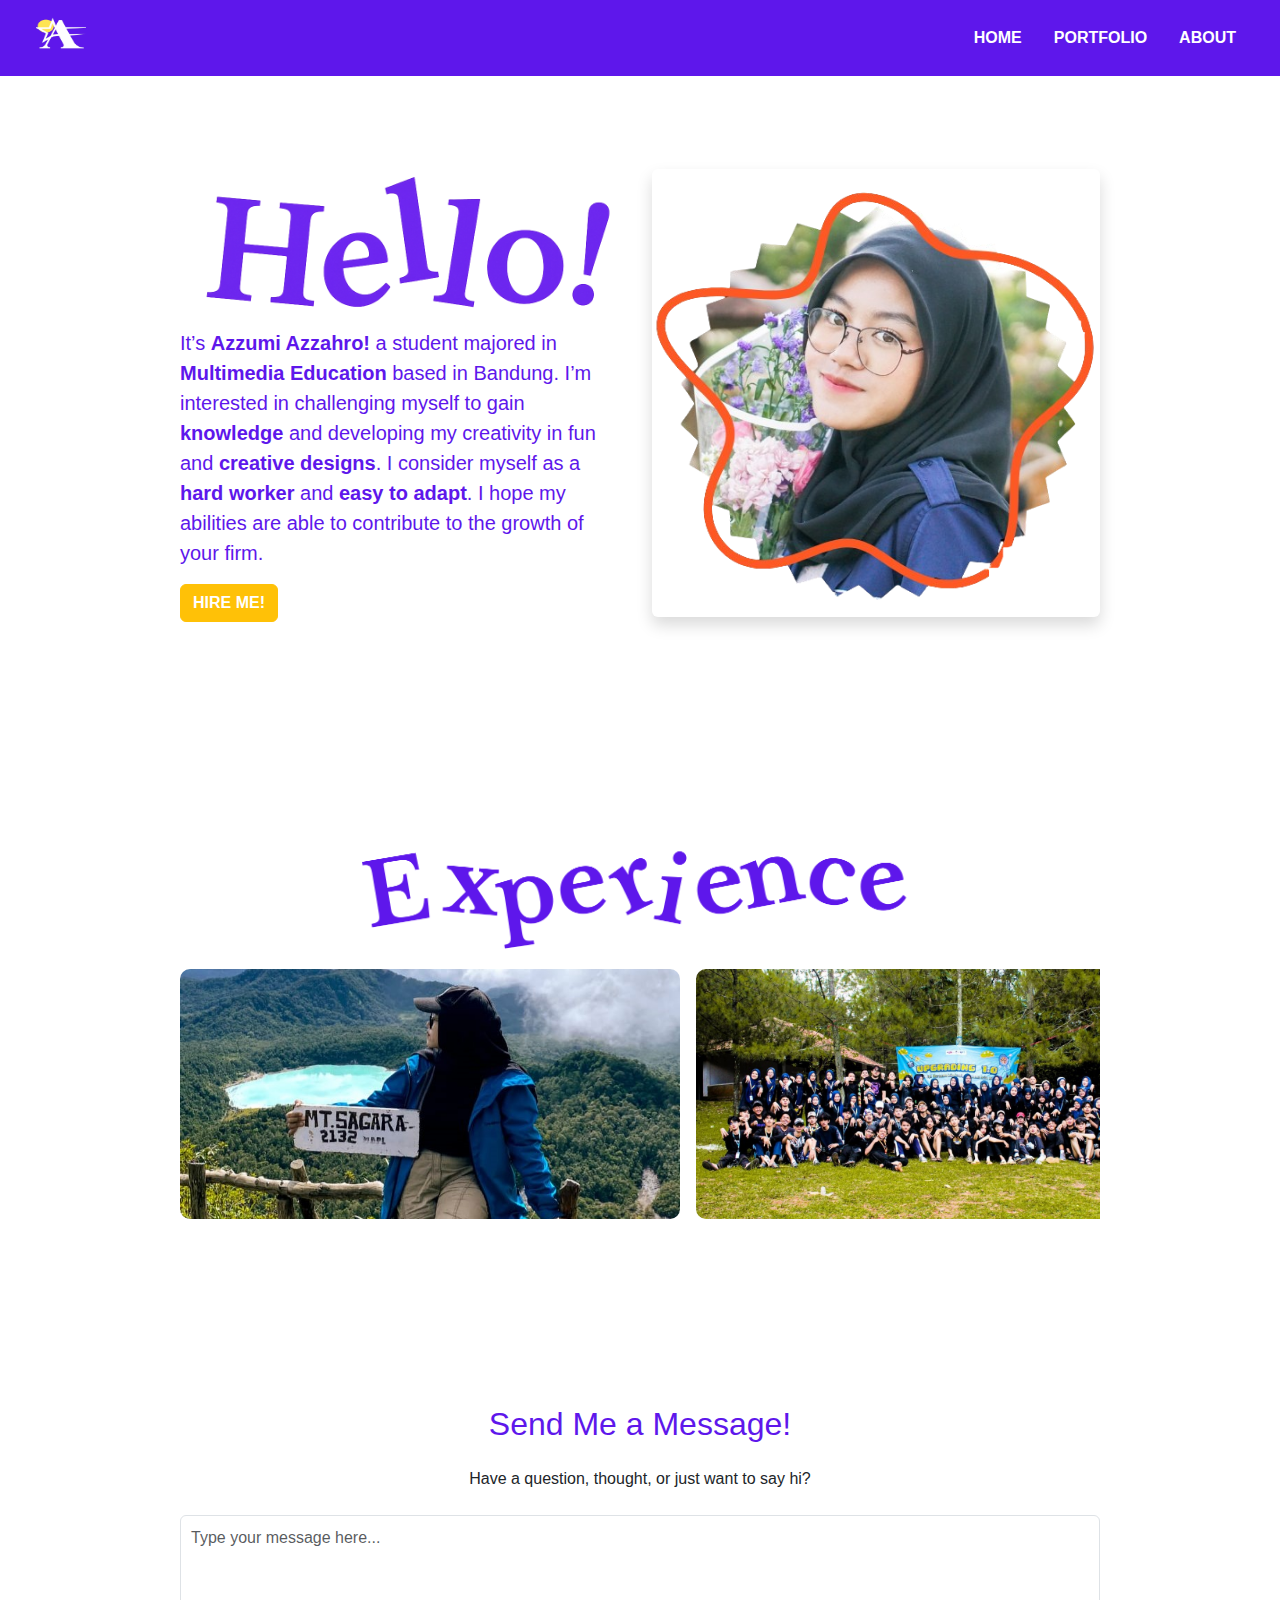
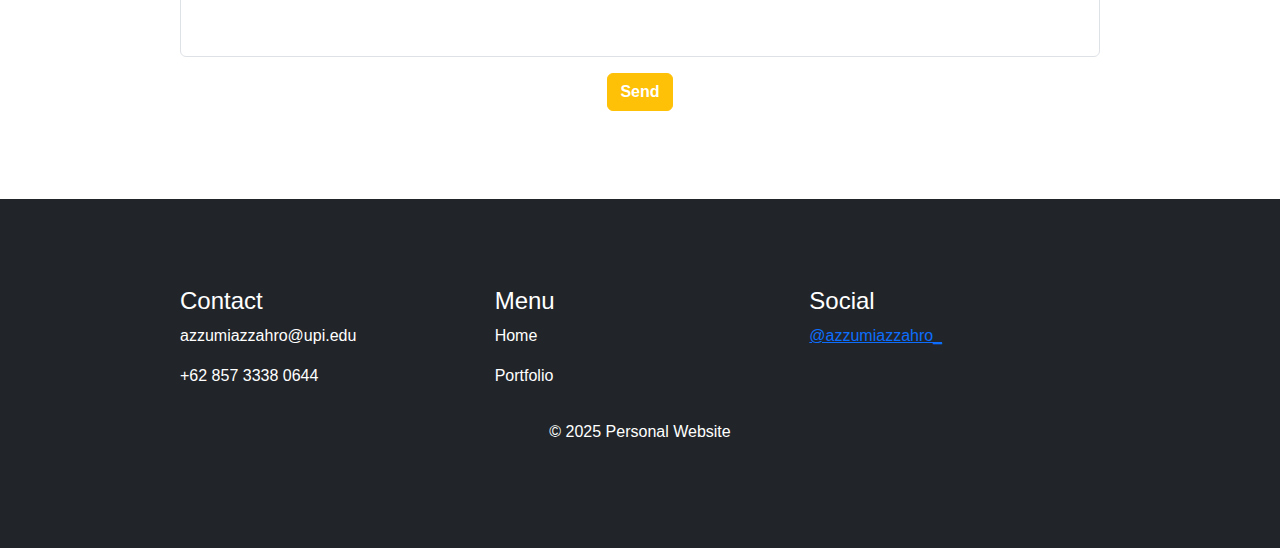
<file: index.html>
<!DOCTYPE html>
<html lang="en">
<head>
  <meta charset="UTF-8" />
  <meta name="viewport" content="width=device-width, initial-scale=1.0"/>
  <title>Personal Website</title>
  <link href="https://cdn.jsdelivr.net/npm/bootstrap@5.3.0/dist/css/bootstrap.min.css" rel="stylesheet">
  <link rel="stylesheet" href="styles.css" />
</head>
<body>

  <!-- Navbar -->
  <header class="navbar navbar-expand-lg navbar-dark bg-purple px-4">
    <div class="container-fluid">
      <a class="navbar-brand d-flex align-items-center" href="#">
        <div class="logo-wrapper">
          <img src="logo.png" alt="Logo" class="logo-img">
        </div>
      </a>
      <nav class="navbar-nav ms-auto d-flex flex-row gap-3">
        <a class="nav-link nav-white fw-bold" href="index.html">HOME</a>
        <a class="nav-link nav-white fw-bold" href="portfolio.html">PORTFOLIO</a>
        <a class="nav-link nav-white fw-bold" href="about.html">ABOUT</a>
      </nav>
    </div>
  </header>

  <!-- Hero Section -->
  <section class="hero container my-5">
    <div class="row align-items-center">
      <div class="col-md-6 mb-4 mb-md-0">
        <img src="Hello!.png" alt="Hello Graphic" class="img-fluid mb-3 hero-hello">
        <p class="text-purple fs-5">
          It’s <strong>Azzumi Azzahro!</strong> a student majored in <strong>Multimedia Education</strong> based in Bandung. 
          I’m interested in challenging myself to gain <strong>knowledge</strong> and developing my creativity in fun and 
          <strong>creative designs</strong>. I consider myself as a <strong>hard worker</strong> and <strong>easy to adapt</strong>. 
          I hope my abilities are able to contribute to the growth of your firm.
        </p>
        <a href="mailto:azzumi@example.com" class="btn btn-warning text-white fw-bold">HIRE ME!</a>
      </div>
      <div class="col-md-6 text-center">
        <img src="Azzumi.png" alt="Profile Photo" class="img-fluid rounded shadow hero-profile">
      </div>
    </div>
  </section>

  <!-- Label Section -->
  <section class="container my-5">
    <img src="Experience.png" class="img-fluid rounded" alt="Experience">
    <div class="scroll-container">
      <div class="label-card"><div class="overlay"><p>RIMBAWANA</p></div><img src="Rimbawana.jpg" alt="Rimbawana"></div>
      <div class="label-card"><div class="overlay"><p>HIMAPEDIA</p></div><img src="Himapedia.jpg" alt="Himapedia"></div>
      <div class="label-card"><div class="overlay"><p>PRAMUKA</p></div><img src="Peci.jpg" alt="Pengawas"></div>
      <div class="label-card"><div class="overlay"><p>RED</p></div><img src="PSDO.jpg" alt="PSDO"></div>
    </div>
  </section>

  <!-- Message Box -->
  <section class="contact-message-box py-5 px-4 bg-success-subtle">
    <div class="container text-center">
      <h2 class="text-purple mb-4">Send Me a Message!</h2>
      <p class="mb-4">Have a question, thought, or just want to say hi?</p>
      <form>
        <div class="mb-3">
          <textarea class="form-control message-textarea" rows="5" placeholder="Type your message here..." required></textarea>
        </div>
        <button type="submit" class="btn btn-warning text-white fw-bold">Send</button>
      </form>
    </div>
  </section>

  <!-- Footer -->
  <footer class="bg-dark text-white py-5">
    <div class="container">
      <div class="row mb-3">
        <div class="col-md-4">
          <h4>Contact</h4>
          <p>azzumiazzahro@upi.edu</p>
          <p>+62 857 3338 0644</p>
        </div>
        <div class="col-md-4">
          <h4>Menu</h4>
          <p>Home</p>
          <p>Portfolio</p>
        </div>
        <div class="col-md-4">
          <h4>Social</h4>
          <p><a href="https://instagram.com/azzumiazzahro_" target="_blank">@azzumiazzahro_</a></p>
        </div>
      </div>
      <p class="text-center">&copy; 2025 Personal Website</p>
    </div>
  </footer>

  <script src="https://cdn.jsdelivr.net/npm/bootstrap@5.3.0/dist/js/bootstrap.bundle.min.js"></script>
</body>
</html>
</file>
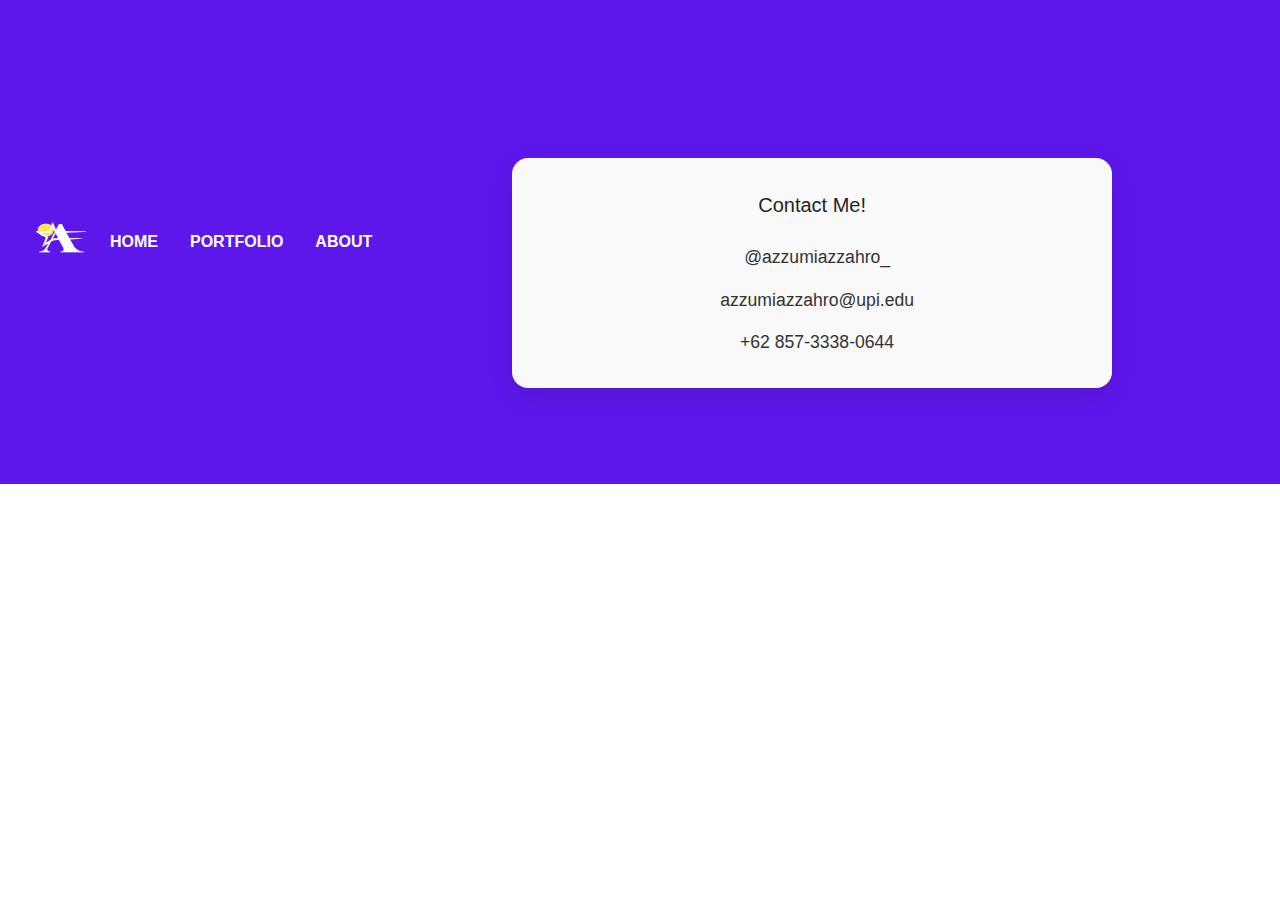
<file: about.html>
<!DOCTYPE html>
<html lang="en">
<head>
  <meta charset="UTF-8" />
  <meta name="viewport" content="width=device-width, initial-scale=1.0"/>
  <title>Personal Website</title>
  <link href="https://cdn.jsdelivr.net/npm/bootstrap@5.3.0/dist/css/bootstrap.min.css" rel="stylesheet">
  <link rel="stylesheet" href="styles.css" />
</head>
<body>

  <!-- Navbar -->
  <header class="navbar navbar-expand-lg navbar-dark bg-purple px-4">
    <div class="container-fluid">

      <a class="navbar-brand d-flex align-items-center" href="#">
  <div class="logo-wrapper">
    <img src="logo.png" alt="Logo" class="logo-img">
  </div>
</a>

<nav class="navbar-nav ms-auto d-flex flex-row gap-3">
  <a class="nav-link nav-white fw-bold" href="index.html">HOME</a>
  <a class="nav-link nav-white fw-bold" href="portfolio.html">PORTFOLIO</a>
  <a class="nav-link nav-white fw-bold" href="about.html">ABOUT</a>
</nav>

 <!-- About / Contact Page -->
  <section class="container my-5">
    <h2 class="text-center text-purple mb-4">About Me</h2>

    <div class="about-box text-center">
      <p class="lead mb-4">
        Contact Me!
      </p>

      <div class="contact-info">
        <div class="contact-item">
          <i class="bi bi-instagram"></i>
          <a href="https://instagram.com/azzumiazzahro_" target="_blank">@azzumiazzahro_</a>
        </div>
        <div class="contact-item">
          <i class="bi bi-envelope"></i>
          <a href="mailto:azzumiazzahro@upi.edu">azzumiazzahro@upi.edu</a>
        </div>
        <div class="contact-item">
          <i class="bi bi-telephone"></i>
          <span>+62 857-3338-0644</span>
        </div>
      </div>
    </div>
  </section>

</body>
</html>
</file>
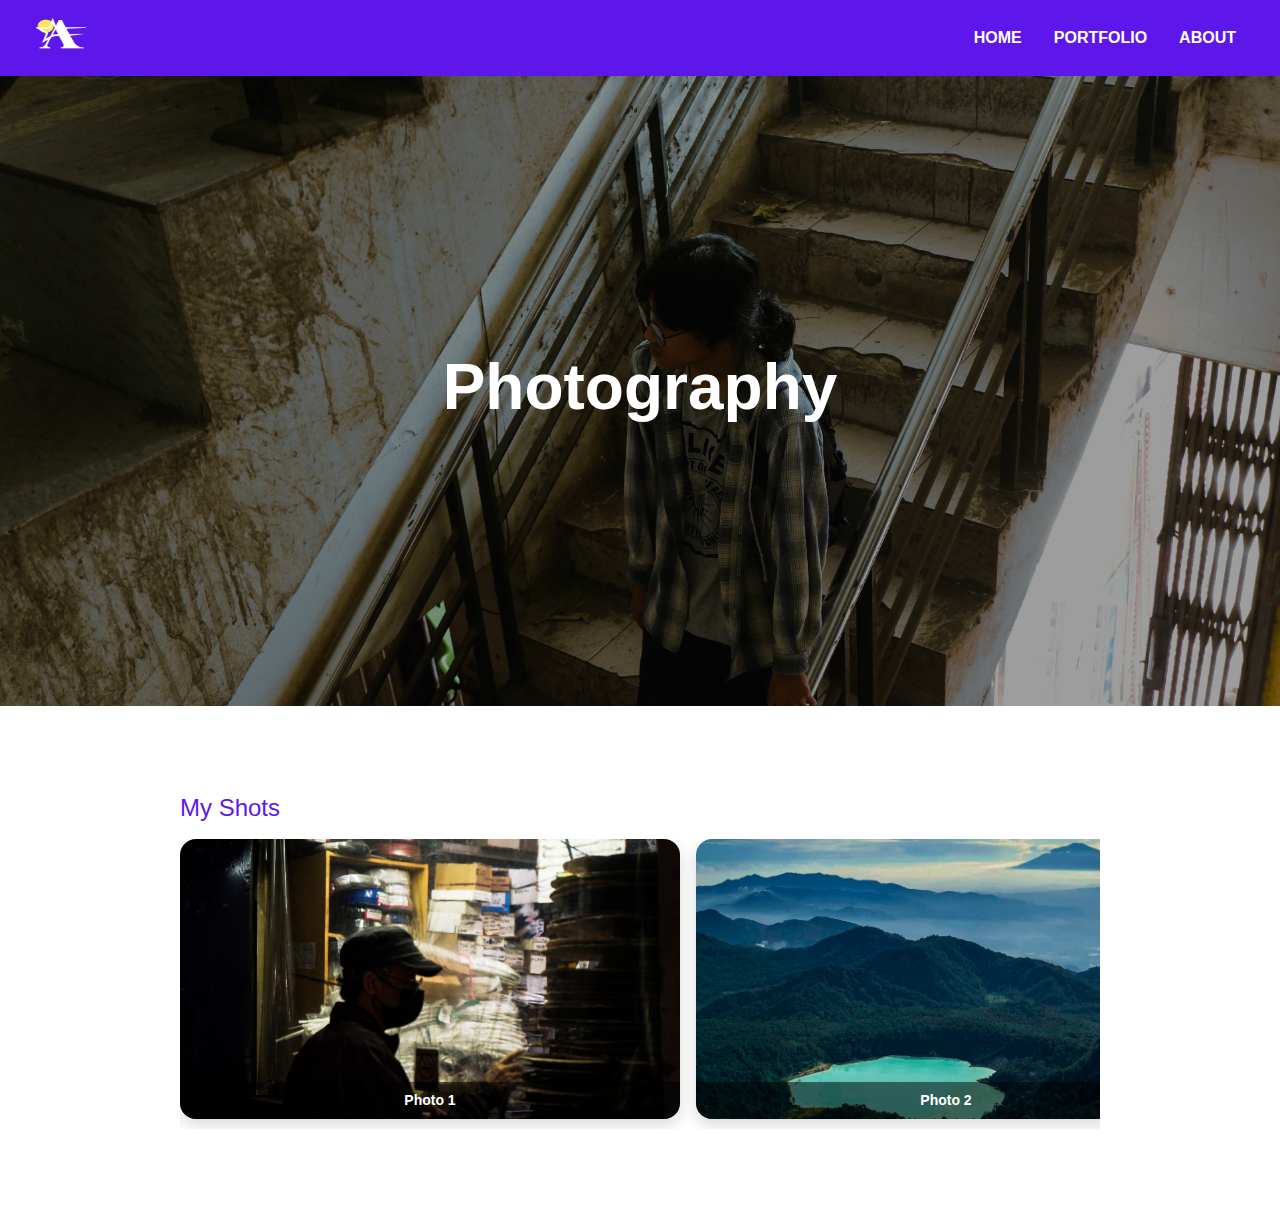
<file: photography.html>
<!DOCTYPE html>
<html lang="en">
<head>
  <meta charset="UTF-8" />
  <meta name="viewport" content="width=device-width, initial-scale=1.0"/>
  <title>Photography - Azzumi</title>
  <link rel="stylesheet" href="styles.css" />
  <link href="https://cdn.jsdelivr.net/npm/bootstrap@5.3.0/dist/css/bootstrap.min.css" rel="stylesheet">
</head>
<body>

  <!-- Navbar -->
  <!DOCTYPE html>
<html lang="en">
<head>
  <meta charset="UTF-8" />
  <meta name="viewport" content="width=device-width, initial-scale=1.0"/>
  <title>Personal Website</title>
  <link href="https://cdn.jsdelivr.net/npm/bootstrap@5.3.0/dist/css/bootstrap.min.css" rel="stylesheet">
  <link rel="stylesheet" href="styles.css" />
</head>
<body>

  <!-- Navbar -->
  <header class="navbar navbar-expand-lg navbar-dark bg-purple px-4">
    <div class="container-fluid">

      <a class="navbar-brand d-flex align-items-center" href="#">
  <div class="logo-wrapper">
    <img src="logo.png" alt="Logo" class="logo-img">
  </div>
</a>

<nav class="navbar-nav ms-auto d-flex flex-row gap-3">
  <a class="nav-link nav-white fw-bold" href="index.html">HOME</a>
  <a class="nav-link nav-white fw-bold" href="portfolio.html">PORTFOLIO</a>
  <a class="nav-link nav-white fw-bold" href="about.html">ABOUT</a>
</nav>
  </header>

<!-- Hero Background with Text -->
<section class="hero-photo-section">
  <img src="gian.jpg" alt="Background Photography" class="hero-photo-bg">
  <div class="hero-photo-overlay text-white text-center">
    <h1 class="display-4 fw-bold">Photography</h1>
  </div>
</section>

  <!-- Roll Camera Gallery -->
<section class="container my-5">
  <h4 class="text-purple mb-3">My Shots</h4>
  <div class="scroll-roll-gallery">
    <div class="roll-track">
      
      <!-- Card 1 -->
      <div class="roll-card">
        <img src="bapak.jpg" alt="Photo 1" />
        <div class="overlay-text">Photo 1</div>
      </div>

      <!-- Card 2 -->
      <div class="roll-card">
        <img src="sagara.jpg" alt="Photo 2" />
        <div class="overlay-text">Photo 2</div>
      </div>

      <!-- Card 3 -->
      <div class="roll-card">
        <img src="rokok.jpg" alt="Photo 3" />
        <div class="overlay-text">Photo 3</div>
      </div>

      <!-- Card 4 -->
      <div class="roll-card">
        <img src="sunset.jpg" alt="Photo 4" />
        <div class="overlay-text">Photo 4</div>
      </div>

      <!-- Card 5 -->
      <div class="roll-card">
        <img src="api.jpg" alt="Photo 5" />
        <div class="overlay-text">Photo 5</div>
      </div>

      <!-- Card 6 -->
      <div class="roll-card">
        <img src="batukuda.jpg" alt="Photo 6" />
        <div class="overlay-text">Photo 6</div>
      </div>

    </div>
  </div>
</section>



</body>
</html>
</file>
<file: styles.css>
/* Logo Styling */
.logo-wrapper {
  width: 50px;
  height: 50px;
  overflow: hidden;
}

.logo-img {
  width: 100%;
  height: auto;
}

/* Warna Ungu Khusus */
.bg-purple {
  background-color: #6f42c1; /* Bootstrap purple */
}

.text-purple {
  color: #6f42c1;
}

.nav-white {
  color: white !important;
  transition: color 0.3s ease;
}

/* Hover: saat kursor lewat */
.nav-white:hover {
  color: rgba(255, 165, 0, 1) !important; /* Oranye terang */
}

/* Focus & active: saat ditekan/diklik */
.nav-white:focus,
.nav-white:active {
  color: rgba(255, 102, 0, 0.7) !important; /* Oranye semi transparan */
}

/* Halaman aktif (jika ingin tandai manual) */
.nav-white.active {
  color: rgba(255, 102, 0, 1) !important; /* Oranye solid */
}



.scroll-container {
  display: flex;
  gap: 1rem;
  overflow-x: auto;
  padding-bottom: 10px;
  scrollbar-width: none; /* Firefox */
  -ms-overflow-style: none; /* IE/Edge */
}

.scroll-container::-webkit-scrollbar {
  display: none; /* Chrome/Safari */
}

.label-card {
  flex: 0 0 auto;
  width: 500px;
  height: 250px;
  position: relative;
  border-radius: 10px;
  overflow: hidden;
  transition: transform 0.3s ease;
  cursor: pointer;
}

.label-card img {
  width: 100%;
  height: 100%;
  object-fit: cover;
}

.label-card .overlay {
  position: absolute;
  inset: 0;
  background-color: rgba(255, 102, 0, 0.7); /* orange semi transparan */
  display: flex;
  align-items: center;
  justify-content: center;
  color: white;
  opacity: 0;
  transition: opacity 0.3s ease;
  font-weight: 600;
  text-align: center;
}

.label-card:hover .overlay {
  opacity: 1;
}

/* Message Box */
.contact-message-box {
  background-color: #ffffff !important;
  border-radius: 10px;
}

.message-textarea {
  resize: none;
  padding: 10px;
  font-size: 16px;
}

/* Color customization */
.bg-purple {
  background-color: #5e17eb;
}
.text-purple {
  color: #5e17eb;
}
.nav-white {
  color: white !important;
}
.logo-img {
  height: 40px;
}

/* Card Animation */
@keyframes fadeUp {
  0% {
    opacity: 0;
    transform: translateY(30px);
  }
  100% {
    opacity: 1;
    transform: translateY(0);
  }
}

@keyframes fadeUp {
  0% {
    opacity: 0;
    transform: translateY(30px);
  }
  100% {
    opacity: 1;
    transform: translateY(0);
  }
}

/* Hanya digunakan jika ingin animasi saat load page (opsional) */
.animate-fade-up {
  animation: fadeUp 1s ease-in-out forwards;
  opacity: 0;
}

@keyframes fadeUp {
  0% {
    opacity: 0;
    transform: translateY(30px);
  }
  100% {
    opacity: 1;
    transform: translateY(0);
  }
}

/* Delay efek untuk tiap card (opsional) */
.portfolio-card-wrapper:nth-child(1) .portfolio-card.animate-fade-up {
  animation-delay: 0.2s;
}
.portfolio-card-wrapper:nth-child(2) .portfolio-card.animate-fade-up {
  animation-delay: 0.4s;
}

/* STYLING CARD + HOVER EFEK */
.portfolio-card {
  transition: transform 0.4s ease, box-shadow 0.4s ease;
  will-change: transform;
}

/* Hover efek: timbul dan glow */
.portfolio-card:hover {
  transform: translateY(-10px) scale(1.02);
  box-shadow: 0 12px 24px rgba(94, 23, 235, 0.3);
}


/*photography*/

/* Hero Section Container */
.hero-photo-section {
  position: relative;
  width: 100%;
  height: 70vh;
  overflow: hidden;
}

/* Background Image Styling */
.hero-photo-bg {
  width: 100%;
  height: 100%;
  object-fit: cover;
  object-position: center;
  display: block;
}

/* Overlay Styling */
.hero-photo-overlay {
  position: absolute;
  top: 0;
  left: 0;
  width: 100%;
  height: 100%;
  background: rgba(10, 10, 10, 0.4); /* semi-transparent dark overlay */
  display: flex;
  justify-content: center;
  align-items: center;
}

/* Responsive Typography */
.hero-photo-overlay h1 {
  font-size: clamp(2rem, 5vw, 4rem);
}



/* Scrollable gallery container */
.scroll-roll-gallery {
  overflow-x: auto;
  white-space: nowrap;
  padding-bottom: 10px;
  -webkit-overflow-scrolling: touch;
}

/* Track yang menampung semua kartu */
.roll-track {
  display: flex;
  gap: 16px;
}

/* Card individual */
.roll-card {
  position: relative;
  flex: 0 0 auto;
  width: 500px;
  height: 280px;
  border-radius: 16px;
  overflow: hidden;
  box-shadow: 0 6px 16px rgba(0, 0, 0, 0.15);
  transition: transform 0.3s ease;
  cursor: pointer;
}

.roll-card img {
  width: 100%;
  height: 100%;
  object-fit: cover;
  display: block;
}

/* Overlay text on image */
.overlay-text {
  position: absolute;
  bottom: 0;
  left: 0;
  width: 100%;
  padding: 8px 12px;
  background: rgba(0, 0, 0, 0.5);
  color: white;
  font-weight: bold;
  font-size: 14px;
  text-align: center;
}

/* Hover effect */
.roll-card:hover {
  transform: scale(1.05);
  box-shadow: 0 10px 20px rgba(94, 23, 235, 0.4);
}

/*ilustrasi*/
.video-wrapper {
  position: relative;
  width: 100%;
  padding-bottom: 56.25%; /* 16:9 aspect ratio */
  height: 0;
  overflow: hidden;
  border-radius: 16px;
  box-shadow: 0 8px 24px rgba(0, 0, 0, 0.2);
}

.video-wrapper iframe {
  position: absolute;
  top: 0;
  left: 0;
  width: 100%;
  height: 100%;
  border: none;
}

/*About*/
body {
  font-family: Arial, sans-serif;
  margin: 0;
  padding: 0;
}

.container {
  max-width: 960px;
  margin: auto;
  padding: 40px 20px;
}

.text-purple {
  color: #5e17eb;
}

.about-box {
  max-width: 600px;
  margin: 0 auto;
  background-color: #f9f9f9;
  padding: 2rem;
  border-radius: 16px;
  box-shadow: 0 8px 24px rgba(0, 0, 0, 0.1);
}

.contact-info {
  display: flex;
  flex-direction: column;
  gap: 1rem;
  margin-top: 1.5rem;
}

.contact-item {
  font-size: 1.1rem;
  color: #333;
  display: flex;
  align-items: center;
  gap: 10px;
  justify-content: center;
}

.contact-item i {
  font-size: 1.4rem;
  color: #5e17eb;
}

.contact-item a {
  color: inherit;
  text-decoration: none;
  transition: color 0.3s ease;
}

.contact-item a:hover {
  color: #fe5825;
}
</file>
